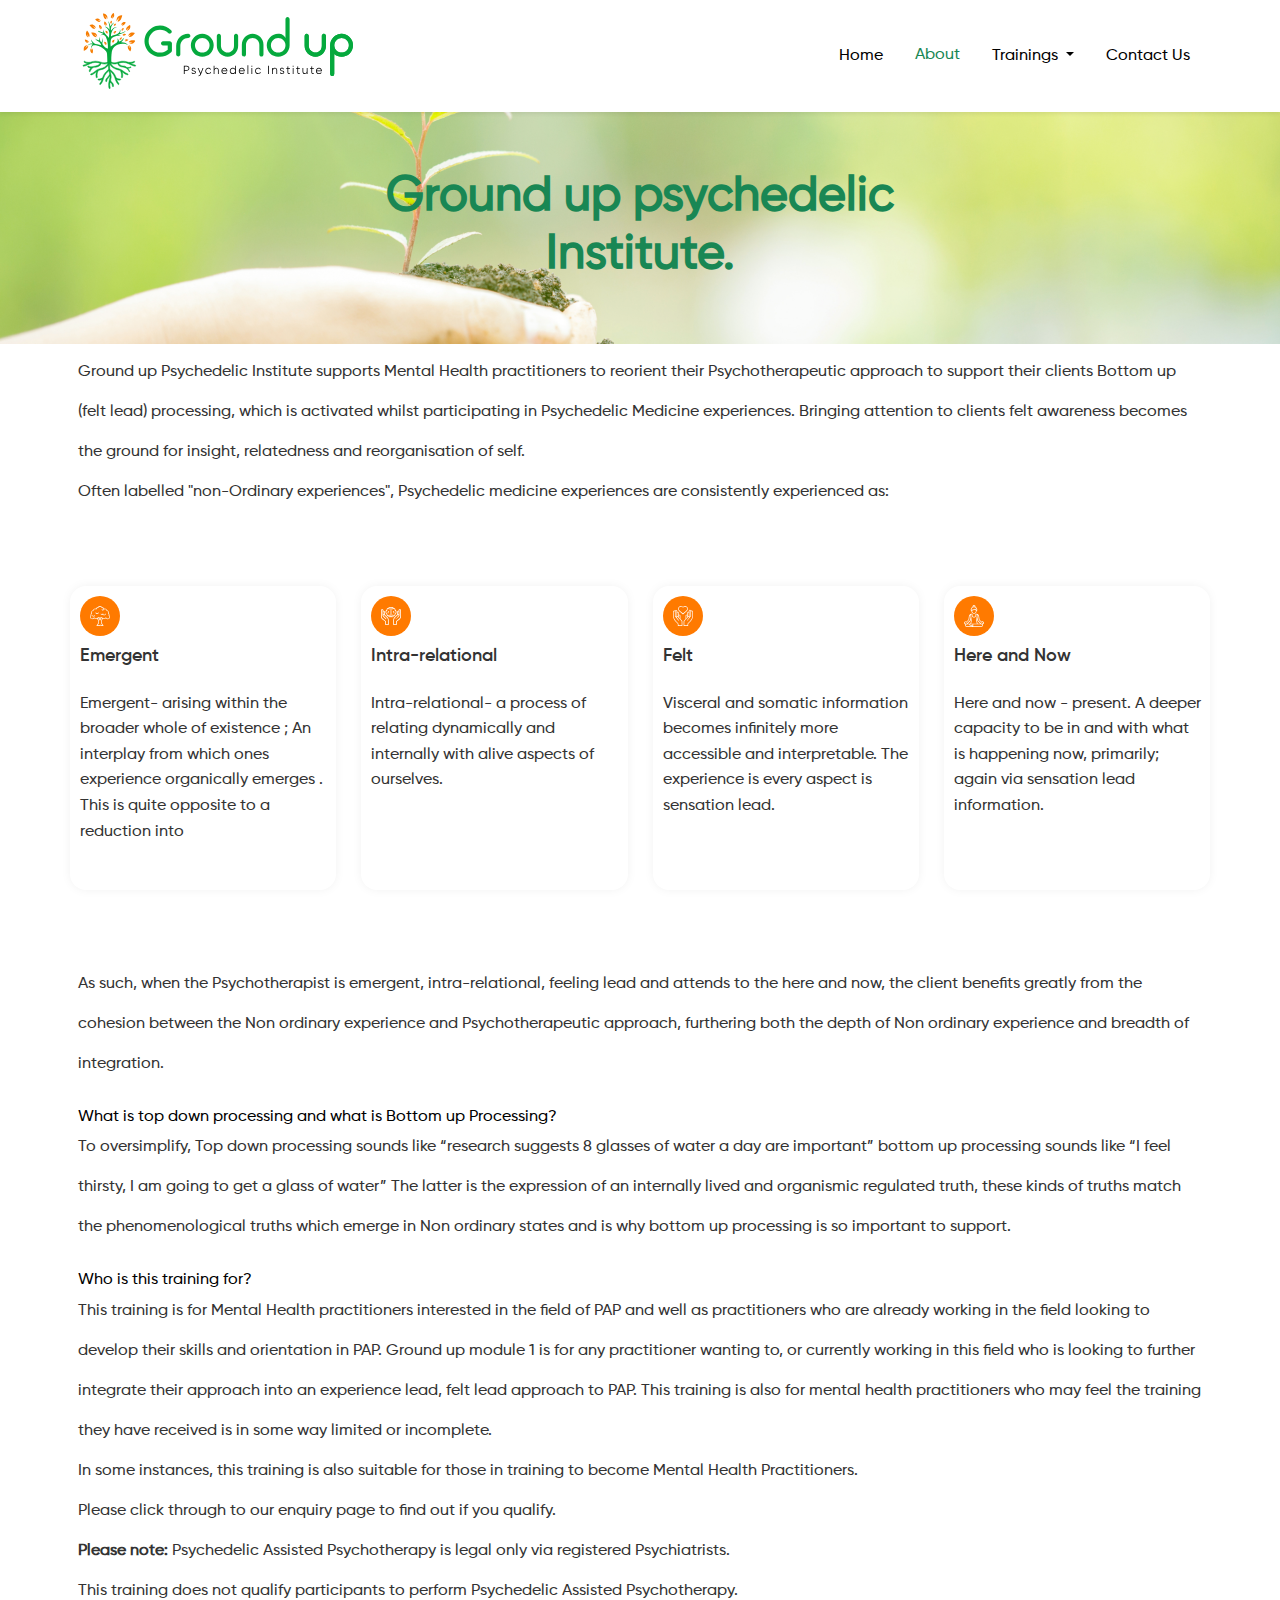
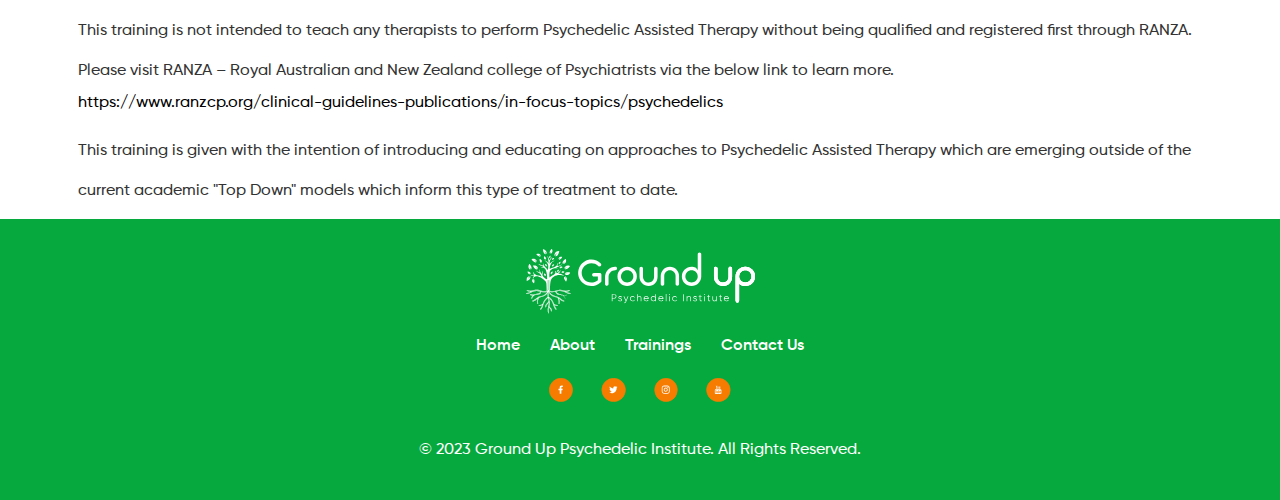
<file: Pages/about.html>
<!DOCTYPE html>
<html lang="en">
<head>
    <meta charset="UTF-8">
    <meta name="viewport" content="width=device-width, initial-scale=1.0">
    <title>About </title>
    <link href="https://cdn.jsdelivr.net/npm/bootstrap@5.3.0/dist/css/bootstrap.min.css" rel="stylesheet">
    <link rel="stylesheet" href="/Styles/about.css">
    <link rel="stylesheet" href="/Styles/global.css">
    <link rel="icon" type="image/png" href="/Images/Group.svg">
</head>
<body>
    <!-- Header -->   
<nav class="navbar navbar-expand-lg bg-white shadow-sm">
  <div class="container">
    <a class="navbar-brand" href="#"><img src="/Images/logo.svg" alt="Logo" height="40" /></a>
    <button class="navbar-toggler" type="button" data-bs-toggle="collapse" data-bs-target="#navbarNav">
      <span class="navbar-toggler-icon"></span>
    </button>
    <div class="collapse navbar-collapse justify-content-end" id="navbarNav">
      <ul class="navbar-nav gap-3">
        <li class="nav-item"><a class="nav-link" href="/index.html">Home</a></li>
        <li class="nav-item"><a class="nav-link active text-success" href="/Pages/about.html">About</a></li>
        <li class="nav-item dropdown">
          <a class="nav-link dropdown-toggle" href="#" id="trainingDropdown" role="button" data-bs-toggle="dropdown" aria-expanded="false">
            Trainings
          </a>
          <ul class="dropdown-menu" aria-labelledby="trainingDropdown">
            <li><a class="dropdown-item" href="/Pages/module-1.html">Module 1</a></li>
            <li><a class="dropdown-item" href="#">Module 2</a></li>
            <li><a class="dropdown-item" href="#">Module 3</a></li>
          </ul>
        </li>
        <li class="nav-item"><a class="nav-link" href="/Pages/contact.html">Contact Us</a></li>
      </ul>
    </div>
  </div>
</nav>
    <!-- About Content --> 
    <div class="container-fluid  p-0">
      <header class="header-section text-center py-0">
        <div class="banner">
        <div class="content">
        <h1 class="display-5 fw-bold text-success">Ground up psychedelic<br> Institute.</h1></div>
      </div>
    </header>
   <div class="container p-2">
        <p>Ground up Psychedelic Institute supports Mental Health practitioners to reorient their Psychotherapeutic approach to support 
            their clients Bottom up (felt lead) processing, which is activated whilst participating in Psychedelic Medicine experiences. 
            Bringing attention to clients felt awareness becomes the ground for insight, relatedness and reorganisation of self.</p>
        <p>Often labelled "non-Ordinary experiences", Psychedelic medicine experiences are consistently experienced as:</p>
    </div>       
<!-- services -->  
    <section class="services">
        <div class="container service-grid p-0">
            <div class="service-card">
                
                 <div class="icon-wrapper">
                    <img src="/Images/Vector.svg" alt="Tree Icon" />
                </div>
                <h3>Emergent</h3><br>
                <p>Emergent- arising within the broader whole of existence ; 
                    An interplay from which ones experience organically emerges .
                     This is quite opposite to a reduction into</p></div>
            <div class="service-card">
                  <div class="icon-wrapper">
                    <img src="/Images/Vector (1).svg" alt="brain Icon" />
                </div>
                <h3>Intra-relational</h3><br>
                <p>Intra-relational- a process of relating 
                dynamically and internally with 
                alive aspects of ourselves.</p></div>
            <div class="service-card">
                  <div class="icon-wrapper">
                    <img src="/Images/Vector (2).svg" alt="love Icon" />
                </div>
                <h3>Felt</h3><br>
                <p>Visceral and somatic information becomes 
                infinitely more accessible and interpretable. The experience
                 is every aspect is sensation lead.</p></div>
            <div class="service-card">
                  <div class="icon-wrapper">
                    <img src="/Images/Vector (3).svg" alt="yoga Icon" />
                </div>
                <h3>Here and Now</h3><br>
                <p>Here and now - present. A deeper capacity to be
                     in and with what is happening now, primarily; 
                     again via sensation lead information.</p>
                     </div>
        </div>
    </section>
    <div class="container p-2">
        <p>As such, when the Psychotherapist is emergent, intra-relational, feeling lead and attends to the here and now, the client benefits greatly from the cohesion between the Non ordinary experience and Psychotherapeutic approach, furthering both the depth of Non ordinary experience and breadth of integration.</p>

        <h4 class="mt-4">What is top down processing and what is Bottom up Processing?</h4>
        <p>To oversimplify, Top down processing sounds like “research suggests 8 glasses of water a day are important” bottom up processing sounds like “I feel thirsty, I am going to get a glass of water” The latter is the expression of an internally lived and organismic regulated truth, these kinds of truths match the phenomenological truths which emerge in Non ordinary states and is why bottom up processing is so important to support.</p>

        <h4 class="mt-4">Who is this training for?</h4>
        <p>This training is for Mental Health practitioners interested in the field of PAP and well as practitioners who are already working in the field looking to develop their skills and orientation in PAP. Ground up module 1 is for any practitioner wanting to, or currently working in this field who is looking to further integrate their approach into an experience lead, felt lead approach to PAP. This training is also for mental health practitioners who may feel the training they have received is in some way limited or incomplete.</p>

        <p>In some instances, this training is also suitable for those in training to become Mental Health Practitioners.</p>

        <p>Please click through to our enquiry page to find out if you qualify.</p>

        <p><strong>Please note:</strong> Psychedelic Assisted Psychotherapy is legal only via registered Psychiatrists.</p>
        <p>This training does not qualify participants to perform Psychedelic Assisted Psychotherapy.</p>
        <p>This training is not intended to teach any therapists to perform Psychedelic Assisted Therapy without being qualified and registered first through RANZA.</p>

        <p>Please visit RANZA – Royal Australian and New Zealand college of Psychiatrists via the below link to learn more.</p>
        <a href="#" target="_blank">https://www.ranzcp.org/clinical-guidelines-publications/in-focus-topics/psychedelics</a>

        <p class="mt-3">This training is given with the intention of introducing and educating on approaches to Psychedelic Assisted Therapy which are emerging outside of the current academic "Top Down" models which inform this type of treatment to date.</p>
    </div>
<!-- Footer -->
    <footer>
        <div class="container footer-container">
            <img src="/Images/footer.svg" alt="Logo">
           <nav>
            <div class="footer-links">
                <ul>
                    <li><a href="/index.html">Home</a></li>
                    <li ><a href="/Pages/about.html">About</a></li>
                <li><a href="/Pages/module-1.html">Trainings</a></li>
                    <li><a href="/Pages/contact.html">Contact Us</a></li>
                </ul>
            </div>
            </nav>
            <div class="socials">
                <a href="#"><img src="/Images/facebook.svg" alt="Facebook"></a>
                <a href="#"><img src="/Images/x.svg" alt="Twitter"></a>
                <a href="#"><img src="/Images/instagram.svg" alt="Instagram"></a>
                <a href="#"><img src="/Images/utube.svg" alt="youtube"></a>
            </div>
        </div>
        <p>&copy; 2023 Ground Up Psychedelic Institute. All Rights Reserved.</p> 
    </footer>
      <script src="https://cdn.jsdelivr.net/npm/bootstrap@5.3.0/dist/js/bootstrap.bundle.min.js"></script>
</body>
</html>
</file>
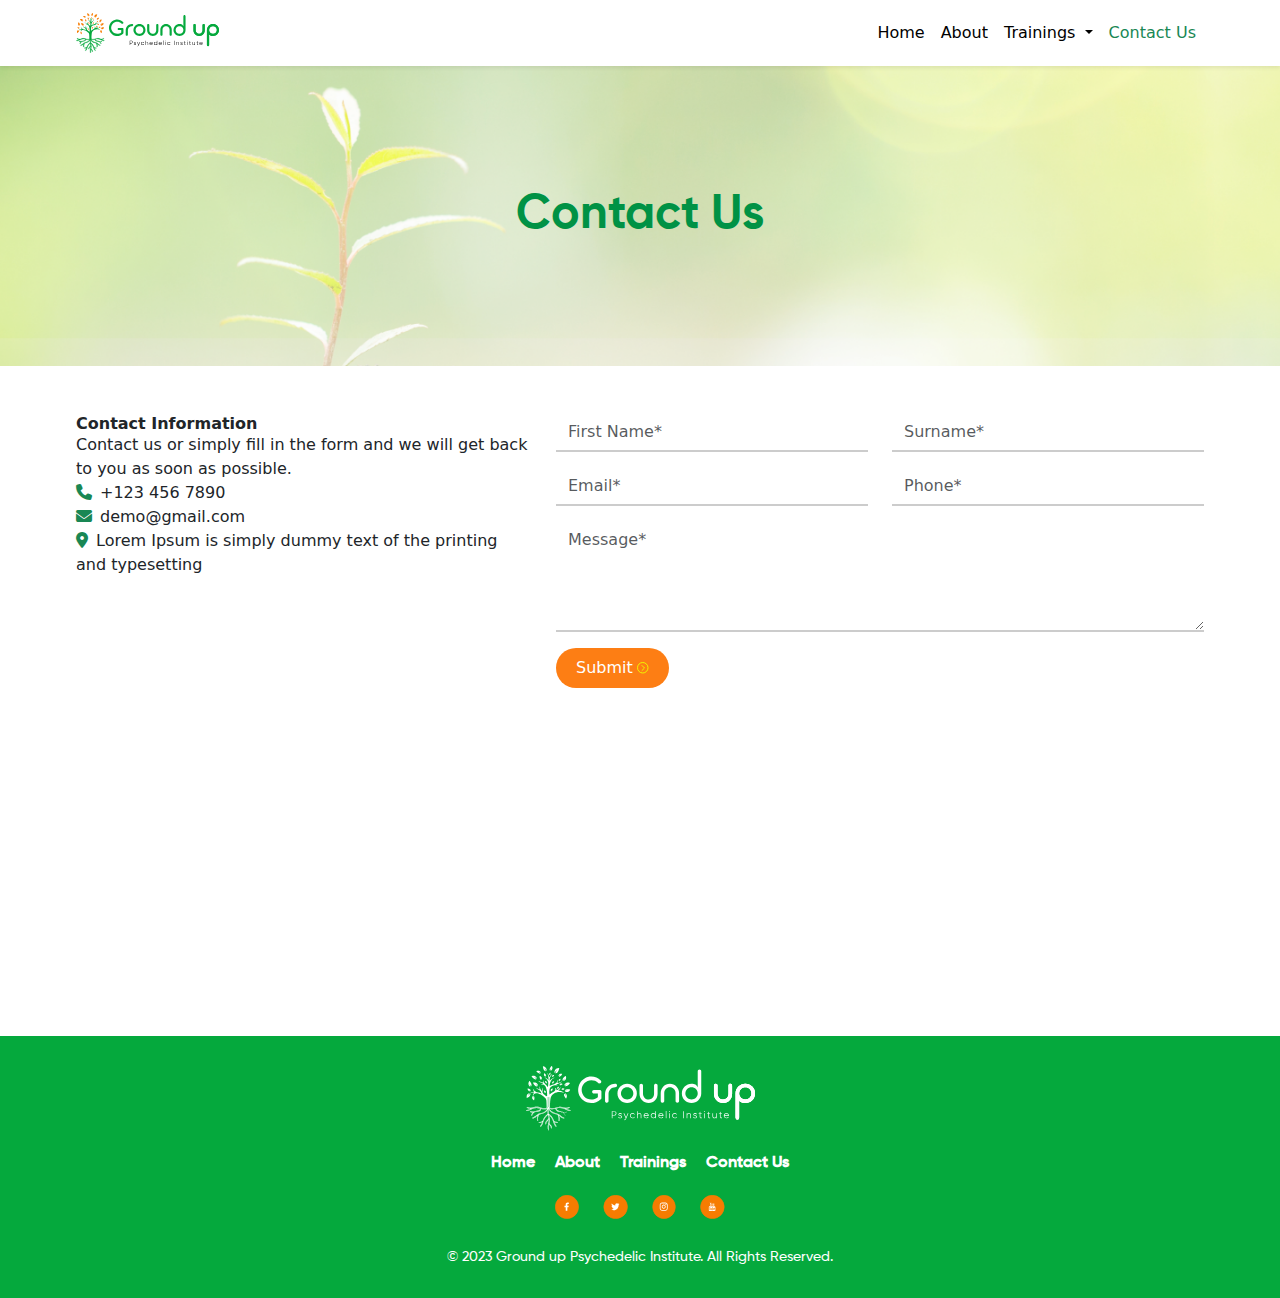
<file: Pages/contact.html>
<!DOCTYPE html>
<html lang="en">
<head>
  <meta charset="UTF-8" />
  <meta name="viewport" content="width=device-width, initial-scale=1.0" />
  <title>Contact Us </title>
  <link rel="icon" type="image/png" href="/Images/Group.svg">
  <link href="https://cdn.jsdelivr.net/npm/bootstrap@5.3.0/dist/css/bootstrap.min.css" rel="stylesheet" />
  <link rel="stylesheet" href="/Styles/styles.css" >
  <link rel="stylesheet" href="/Styles/global.css">
  <link rel="stylesheet" href="/Styles/contact.css">
  <link rel="stylesheet" href="https://cdnjs.cloudflare.com/ajax/libs/font-awesome/6.4.0/css/all.min.css" />
</head>
<body>
<!-- Header -->
  <nav class="navbar navbar-expand-lg navbar-light bg-white shadow-sm">
    <div class="container">
      <a class="navbar-brand d-flex align-items-center" href="#">
        <img src="/Images/logo.svg" alt="Ground Up" class="me-2" style="height: 40px;">
         </a>
      <button class="navbar-toggler" type="button" data-bs-toggle="collapse" data-bs-target="#navbarNav">
        <span class="navbar-toggler-icon"></span>
      </button>
      <div class="collapse navbar-collapse justify-content-end" id="navbarNav">
        <ul class="navbar-nav">
          <li class="nav-item"><a class="nav-link" href="/index.html">Home</a></li>
          <li class="nav-item"><a class="nav-link" href="/Pages/about.html">About</a></li>
          <li class="nav-item dropdown">
            <a class="nav-link dropdown-toggle" href="#" id="trainingDropdown" role="button" data-bs-toggle="dropdown" aria-expanded="false">
              Trainings
            </a>
            <ul class="dropdown-menu">
              <li><a class="dropdown-item" href="/Pages/module-1.html">Training 1</a></li>
              <li><a class="dropdown-item" href="#">Training 2</a></li>
              <li><a class="dropdown-item" href="#">Training 3</a></li>
            </ul>
          </li>
          <li class="nav-item"><a class="nav-link active text-success" href="/Pages/contact.html">Contact Us</a></li>
        </ul>
      </div>
    </div>
  </nav>
<!-- banner Section -->
  <section class="banner-section text-center text-white d-flex align-items-center justify-content-center">
    <div class="banner">
      <h1 class="display-5">Contact Us</h1>
    </div>
  </section>
<section class="contact-section py-5">
    <div class="container">
       <div class="row">
        <div class="col-md-5 mb-4">
          <h5><strong>Contact Information</strong></h5>
          <p>Contact us or simply fill in the form and we will get back to you as soon as possible.</p>
          <p><i class="fas fa-phone text-success me-2"></i>+123 456 7890</p>
          <p><i class="fas fa-envelope text-success me-2"></i>demo@gmail.com</p>
          <p><i class="fas fa-map-marker-alt text-success me-2"></i>Lorem Ipsum is simply dummy text of the printing and typesetting</p>
         </div>
        <div class="col-md-7">
          <form>
            <div class="row mb-3">
              <div class="col"><input type="text" class="form-control" placeholder="First Name*" required></div>
              <div class="col"><input type="text" class="form-control" placeholder="Surname*" required></div>
            </div>
            <div class="row mb-3">
              <div class="col"><input type="email" class="form-control" placeholder="Email*" required></div>
              <div class="col"><input type="tel" class="form-control" placeholder="Phone*" required></div>
            </div>
            <div class="mb-3">
              <textarea class="form-control" rows="4" placeholder="Message*" required></textarea>
            </div>
            <button type="submit" class="btn btn-orange">Submit <img src="/Images/chevron-right.svg" alt="Arrow icon"></button>
          </form>
        </div>
      </div>
    </div>
  </section>
<!-- Map  -->
  <section class="map-section" style="height: 300px">
    <iframe src="https://www.google.com/maps?q=Riyadh&output=embed" width="100%" height="300" frameborder="0" style="border:0;"></iframe>
  </section>
<!-- Footer -->
  <footer>
    <div class="container footer-container">
      <img src="/Images/footer.svg" alt="Logo" class="footer-logo">
      <nav>
        <div class="footer-links">
          <ul>
            <li><a href="/index.html">Home</a></li>
            <li><a href="/Pages/about.html">About</a></li>
            <li><a href="/Pages/module-1.html">Trainings</a></li>
            <li><a href="/Pages/contact.html">Contact Us</a></li>
          </ul>
        </div>
      </nav>
      <div class="socials">
        <a href="#"><img src="/Images/facebook.svg" alt="Facebook"></a>
        <a href="#"><img src="/Images/x.svg" alt="Twitter"></a>
        <a href="#"><img src="/Images/instagram.svg" alt="Instagram"></a>
        <a href="#"><img src="/Images/utube.svg" alt="YouTube"></a>
      </div>
    </div>
    <p>&copy; 2023 Ground up Psychedelic Institute. All Rights Reserved.</p> 
  </footer>
   <script src="https://cdn.jsdelivr.net/npm/bootstrap@5.3.0/dist/js/bootstrap.bundle.min.js"></script>
</body>
</html>
</file>
<file: Styles/about.css>
/*   font */

@font-face {
    font-family: gilroy-bold;
    src: url(../Fonts/Gilroy-Bold.ttf);
}

@font-face {
    font-family: gilroy-semibold;
    src: url(../Fonts/Gilroy-SemiBold.ttf);
}

@font-face {
    font-family: gilroy-medium;
    src: url(../Fonts/Gilroy-Medium.ttf);
}


/*   body  */
body {
    font-family: 'gilroy-medium';
    background-color: #f3f3f3;
    color: #333;
}

.header-section .banner {
  background-image: url('/Images/banner-bg-img.png');
  background-size: cover;
  background-position: center;
  display: flex;
  justify-content: center;
  align-items: center;
}  
.nav-link.active {
  padding: 7px;
}         

.header-section .content{
  height: 232px;
  width: 100%;    
}

.container .paragraph{
  padding: 0px 10px;
}

.text-success {
  
    color: rgba(var(--bs-success-rgb), var(--bs-text-opacity)) ;
    padding-top: 57px;
}

.container .para >p{
  margin-top: 10px;
}

.header-section >p{
    color: #05A93D;

}



h1, h4 {
    color: #000;
}

img {
    max-width: 100%;
    height: auto;
}
.nav-link {
    text-decoration: none;
    color: #000;
    font-weight: 500;
    transition: color 0.3s;
}

.navbar-nav {
    list-style: none;
    display: flex;
    gap: 30px;
    margin: 0;
    padding: 0;
    font-family: 'gilroy-medium';
  }


.navbar-brand {
    
    color: #1b8d3c ;
}

.nav-link.active {
   
    color: #1b8d3c ;
}
.text.success{
  color: #05A93D;
  padding-top: 57px;
}



footer {
  background-color: #05A93D;
  color: #fff;
  padding: 30px 0;
  text-align: center;
  font-family: 'gilroy-medium';
  
}
.footer-container {

  display: flex;
  background-size: cover;
  flex-direction: column;
  align-items: center;

  gap: 20px;
}
footer nav ul {
  list-style: none;
  display: flex;
  gap: 30px;
  margin: 0;
  padding: 0;
}
.footer-container .footer-links a {
  color: #fff;
  text-decoration: none;
  font-family: 'gilroy-semibold';
}
.socials a img {
  height: 24px;
  margin: 0 12px 20px;
}



 .services p {
    line-height: 1.6;
}

p{
  line-height: 2.5;
}

h6 {
    
    color: #1b8d3c;
}

.row img {
    width: 40px;
    height: 40px;
}

.container a {
    color: #000;
    text-decoration: none;
    font-family: 'gilroy-medium';
}

.container a:hover {
    text-decoration: none;
}

.icon-wrapper {
  background-color: #ff7a00; 
  border-radius: 50%;       
  width: 40px;  
  padding: 10px 4px 2px 4px;            
  height: 40px;
  display: flex;
  align-items: center;
  justify-content: center;
  
}

.icon-wrapper img {
  width: 25px;               

}
.services {

  max-width: 1200px;
  margin: 66px auto;
}
.icon-wrapper {
  background-color: #ff7a00;
  border-radius: 50%;
  width: 40px;
  height: 40px;
  padding: 10px;
  display: flex;
  align-items: center;
  justify-content: center;
}
.icon-wrapper img {
  width: 25px;
}


.services .service-grid {
  display: grid;
  grid-template-columns: repeat(auto-fit, minmax(220px, 1fr));
  gap: 25px;
  text-align: center;
}
.service-card {
  
  background: #ffffff;
  border-radius: 16px;
  padding: 10px 7px 45px 10px;
 
  box-shadow: 0 0 12px -2px rgba(0, 0, 0, 0.08);
  text-align: left;
  font-family: 'gilroy-medium';
}
.service-card h3 {
  padding-top: 10px;
  font-family: 'gilroy-semibold';
  font-size: large;
}
.service-card p {
  font-family: 'gilroy-medium';
  
}
</file>
<file: Styles/global.css>
html,
body,
div,
span,
applet,
object,
iframe,
h1,
h2,
h3,
h4,
h5,
h6,
p,
blockquote,
pre,
a,
abbr,
acronym,
address,
big,
cite,
code,
del,
dfn,
em,
img,
ins,
kbd,
q,
s,
samp,
small,
strike,
strong,
sub,
sup,
tt,
var,
b,
u,
i,
dl,
dt,
dd,
ol,
ul,
li,
fieldset,
form,
label,
legend,
table,
caption,
tbody,
tfoot,
thead,
tr,
th,
td {
    margin: 0;
    padding: 0;
    border: 0;
    outline: 0;
    font-size: 100%;
    vertical-align: baseline;
    background: transparent;
}

input[type=text],
input[type=number],
input[type=email],
input[type=password],
input[type=tel],
textarea {
    -webkit-appearance: none;
    -moz-appearance: none;
    appearance: none;
    box-shadow: none !important;
    outline-style: none;
}

input:focus-visible {
    outline-width: 0px;
}

textarea:focus-visible {
    outline-width: 0px;
}

input[type=number]::-webkit-inner-spin-button,
input[type=number]::-webkit-outer-spin-button {
    -webkit-appearance: none;
    -moz-appearance: none;
    appearance: none;
    margin: 0;
}
/* ----------Styling---------- */

/* fonts Gilroy  */
@font-face {
    font-family: gilroy-bold;
    src: url(../Fonts/Gilroy-Bold.ttf);
}

@font-face {
    font-family: gilroy-semibold;
    src: url(../Fonts/Gilroy-SemiBold.ttf);
}

@font-face {
    font-family: gilroy-medium;
    src: url(../Fonts/Gilroy-Medium.ttf);
}
</file>
<file: Styles/styles.css>
/* Base Container */
.container {
  width: 90%;
  max-width: 1200px;
  margin: 0px auto;
}

/* Header */
header {
  background-color: #fff3e5;
  padding: 0px;
}

header .container {
  display: flex;
  justify-content: space-between;
  align-items: center;
  max-width: 992px;
}

header img {
  height: 50px;
}

header nav ul {
  list-style: none;
  display: flex;
  gap: 30px;
  margin: 0;
  padding: 0;
}

header nav ul li a {
  text-decoration: none;
  color: #000;
  font-weight: 500;
  font-family: 'gilroy-medium';
  transition: color 0.3s;
}

header nav ul li a:hover {
  color: #FE8801;
}

.dropdown {
    position: relative;
    display: block;
    /* margin-left: auto; */
}

.dropdown-content {
    display: none;
    position: absolute;
    background-color: #f9f9f9;
    min-width: 187px;
    box-shadow: 0px 8px 16px 0px rgba(0,0,0,0.2);
    padding: 9px 9px;
    z-index: 1;
    right: 0%;; 
}

.dropdown:hover .dropdown-content {
    display: block;
}

/* Banner */
.banner {
  background-image: url('/Images/banner-bg-img.png');
  background-size: cover;
  background-position: center;
  color: #333;
}

.banner .container {
  display: flex;
  justify-content: flex-end;
  align-items: center;
  
}


.banner .right {
  display: flex;
  flex-direction: column;
  align-items: start;
  justify-content: center;
}

.banner .text,
.banner h2 {
  font-family: 'gilroy-bold';
  font-size: 36px;
  margin-bottom: 4px;
}

.banner .text {
  color: #05A93D;
}

.banner h2 {
  color: #2d7d4f;
}

.banner p {
  font-size: 16px;
  line-height: 20px;
  font-family: 'gilroy-medium';
}

.right .title {
  color: #05A93D;
  line-height: 18px;
}

.right .subtitle {
  color: #F67C01;
}

.right .description {
  color: #333;
}

.banner .btn {
  background-color: #05A93D;
  color: white;
  padding: 10px 30px;
  text-decoration: none;
  border-radius: 42px;
  font-size: 14px;
  font-family: 'gilroy-medium';
  display: inline-flex;
  align-items: center;
  gap: 8px;
}

.banner .img {
  height: 10px;
  width: 10px;
}

.banner-content {
  height: 743px;
  display: grid;
  grid-template-columns: 1fr 1fr;
}

@media (max-width:576px) {
  .banner-content > .left{
    display: none;
  }
  
}

/* Services */
.services {
  width: 90%;
  max-width: 1200px;
  margin: 66px auto;
}

.icon-wrapper {
  background-color: #ff7a00;
  border-radius: 50%;
  width: 40px;
  height: 40px;
  padding: 10px;
  display: flex;
  align-items: center;
  justify-content: center;
}

.icon-wrapper img {
  width: 25px;
}

.services .service-grid {
  display: grid;
  grid-template-columns: repeat(auto-fit, minmax(220px, 1fr));
  gap: 25px;
  text-align: center;
}

.service-card {
  background: #fff;
  border-radius: 16px;
  padding: 10px 7px 45px 10px;
  box-shadow: 0 0 12px -2px rgba(0, 0, 0, 0.08);
  text-align: left;
  font-family: 'gilroy-medium';
}

.service-card h3 {
  padding-top: 10px;
  font-family: 'gilroy-semibold';
  font-size: large;
}

.service-card p {
  font-family: 'gilroy-medium';
}

/* Trainings */
.trainings {
  background-color: #EFFAF6;
  background-size: cover;
  background-position: center;
  padding: 70px 0;
}

.trainings h2 {
  text-align: center;
  font-family: 'gilroy-bold';
  color: #000;
  font-size: 30px;
}

.trainings .container p {
  font-family: 'gilroy-medium';
  color: #000;
  text-align: center;
  /* padding: 20px 140px; */
}

.training-cards {
  /* display: flex;
  gap: 20px;
  flex-wrap: wrap;
  justify-content: center; */
  margin-top: 20px;
}

.training-cards .card {
  /* width: 315px; */
  background-color: white;
  border-radius: 10px;
  overflow: hidden;
}

.training-cards .card img {
  width: 100%;
  height: auto;
}



.training-cards .card h3 {
  background-color: #05A93D;
  font-size: 12px;
  color: white;
  margin: 1px 165px 7px 13px;
  padding: 7px 2px;
  text-align: center;
  font-family: 'gilroy-bold';
}

.training-cards .card h5 {
  font-family: 'gilroy-semibold';
  font-size: 19px;
  color: #333;
  padding: 10px;
}

.training-cards .card p {
  font-family: 'gilroy-medium';
  text-align: left;
  font-size: 13px;
  color: #333;
  padding: 2px 10px;
  line-height: 1.5;
}

.training-cards .card .btn {
  color: #05A93D;
  padding: 10px 12px;
  text-decoration: none;
  border-radius: 42px;
  font-size: 14px;
  font-family: 'gilroy-medium';
  display: inline-flex;
  align-items: center;
  gap: 8px;
}

.training-cards .btn > img {
  height: 19px;
  width: 10px;
}
@media (max-width:576px) {
  .training-cards .card{
    width: 100%;
  }
  
}

/* About */
.about-container {
  background-color: #EFFAF6;
  display: flex;
  justify-content: center;
  align-items: center;
  padding: 165px 0 149px;
  gap: 240px;
}

.about-container .right {
  width: 300px;
  border-radius: 10px;
}

.about .about-container .left > h2 {
  font-family: 'gilroy-semibold';
  font-size: 30px;
  color: #05A93D;
  margin-bottom: 4px;
}

.about .about-container .left > p {
  font-family: 'gilroy-medium';
  font-size: 13px;
  color: #000;
  margin-bottom: 28px;
  line-height: 28.6px;
}

 .about .about-container .btn {
  background-color: #05A93D;
  color: white;
  padding: 10px 30px;
  text-decoration: none;
  border-radius: 42px;
  font-size: 14px;
  font-family: 'gilroy-medium';
  display: inline-flex;
  align-items: center;
  gap: 8px;
}

/* Contact */
.contact h2 {
  font-family: 'gilroy-bold';
  font-size: 40px;
  margin-bottom: 40px;
}
.contact form {
  display: flex;
  flex-direction: column;
}
.contact .row {
  display: flex;
  flex-wrap: wrap;
  gap: 80px;
  margin-bottom: 20px;
}
.contact .form-group {
  flex: 1;
  display: flex;
  flex-direction: column;
}
.contact label {
  font-family: 'gilroy-medium';
  font-size: 14px;
  color: #444;
  margin-bottom: 6px;
}
.contact input,
.contact textarea {
  font-family: 'gilroy-medium';
  font-size: 16px;
  border-radius: 0;
  border: none;
  border-bottom: 1px solid #999;
  background-color: transparent;
  outline: none;
  padding: 10px 5px;
}
.contact input::placeholder,
.contact textarea::placeholder {
  color: #888;
}
.contact textarea {
  resize: vertical;
  min-height: 100px;
}
.contact button {
  color: white;
  background-color: #F67C01;
  border-radius: 50px;
  padding: 12px 24px;
  font-size: 16px;
  border: none;
  cursor: pointer;
  display: flex;
  align-items: center;
  transition: background-color 0.3s ease;
}
.contact button:hover {
  background-color: #e86e00;
}
.contact button > img {
  height: 16px;
  margin-left: 10px;
} */

/* Base Contact Section */
.contact {
  background-color: #EFFAF6;
  font-family: 'gilroy-bold';
  padding: 70px 20px;
}

/* Centered Form Container Box */
.contact-box {
  max-width: 900px;
  margin: 0 auto;
  padding: 50px;
  background-color: #EFFAF6;
  border-radius: 12px;
  
}

/* Heading */
.contact h2 {
  font-family: 'gilroy-bold', sans-serif;
  font-size: 40px;
  margin-bottom: 40px;
  text-align: center;
}

/* Form Structure */
.contact form {
  display: flex;
  flex-direction: column;
}

/* Row Flexbox */
.contact .row {
  display: flex;
  flex-wrap: wrap;
  gap: 40px;
  margin-bottom: 20px;
}

/* Each Form Field Group */
.contact .form-group {
  flex: 1;
  display: flex;
  flex-direction: column;
}

/* Labels */
.contact label {
  font-family: 'gilroy-medium';
  font-size: 14px;
  color: #444;
  margin-bottom: 6px;
}

/* Inputs & Textarea */
.contact input,
.contact textarea {
  font-family: 'gilroy-medium';
  font-size: 16px;
  border: none;
  border-bottom: 1px solid #999;
  background-color: transparent;
  padding: 10px 5px;
  outline: none;
}

.contact input::placeholder,
.contact textarea::placeholder {
  color: #888;
}

.contact textarea {
  resize: vertical;
  min-height: 100px;
}

/* Submit Button */
.contact button {
  align-self: flex-start;
  color: #EFFAF6;
  background-color: #F67C01;
  border-radius: 50px;
  padding: 12px 24px;
  font-size: 16px;
  border: none;
  cursor: pointer;
  display: flex;
  align-items: center;
  transition: background-color 0.3s ease;
  margin-top: 20px;
}

.contact button:hover {
  background-color: #e86e00;
}

.contact button > img {
  .contact button > img {
  height: 16px;
  margin-left: 10px;
}
}
section.contact {
  background-color: #EFFAF6;
}

/* Responsive Adjustment */
@media (max-width: 768px) {
  .contact .row {
    flex-direction: column;
    gap: 20px;
  }

  .contact-box {
    padding: 30px 20px;
  }

  .contact h2 {
    font-size: 32px;
  }
}



/* Footer */
footer {
  background-color: #05A93D;
  color: #fff;
  padding: 30px 0;
  text-align: center;
  font-family: 'gilroy-medium';
}
.footer-container {
  display: flex;
  flex-direction: column;
  align-items: center;
  gap: 20px;
}
footer nav ul {
  list-style: none;
  display: flex;
  gap: 30px;
  margin: 0;
  padding: 0;
}
footer a {
  color: #fff;
  text-decoration: none;
  font-family: 'gilroy-semibold';
}
.socials a img {
  height: 24px;
  margin: 0 12px 20px;
}
</file>
<file: Styles/contact.css>
/* Hero background image */
.banner-section {
  background-image: url('/Images/Frame\ 481804\ \(1\).png ');
  background-size: cover;
  background-position: center;
  height: 300px;
  font-family: 'gilroy-bold';
}
.banner{
    font-family: 'gilroy-bold';
    color: #009245;
    background-image: none;
}

/* Contact button */
.btn-orange {
  background-color: #fd7e14;
  color: white;
  border-radius: 25px;
  padding: 8px 20px;
  border: none;
}

.btn-orange:hover {
  background-color: #e96a04;
  color: white;
}

/* Form styling */
.contact-section input,
.contact-section textarea {
  border-radius: 0;
  border: none;
  border-bottom: 2px solid #ccc;
}

.contact-section input:focus,
.contact-section textarea:focus {
  border-bottom: 2px solid #009245;
  box-shadow: none;
}

.contact {
  background-color: #EFFAF6;
}

/* Navbar links */
.navbar .nav-link {
  color: #000;
}

.navbar .nav-link.active {
  color: #009245;
  
}

.btn img {

  height: 12px;
  margin-left: -1px;
  margin-bottom: -1px;

}


/* Footer */

footer {
  background-color: #05A93D;
  color: white;
  padding: 30px 20px;
  text-align: center;
}

.footer-container {
  display: flex;
  flex-direction: column;
  align-items: center;
  gap: 20px;
}

footer nav ul {
  list-style: none;
  padding: 0;
  margin: 0;
  display: flex;
  gap: 20px;
}

.footer-container .footer-links a {
  color: #fff;
  text-decoration: none;
  font-weight: bold;
}

.socials a img {
  height: 24px;
  margin: 0 10px;
}

footer p {
  margin-top: 20px;
  font-size: 14px;
}
</file>
